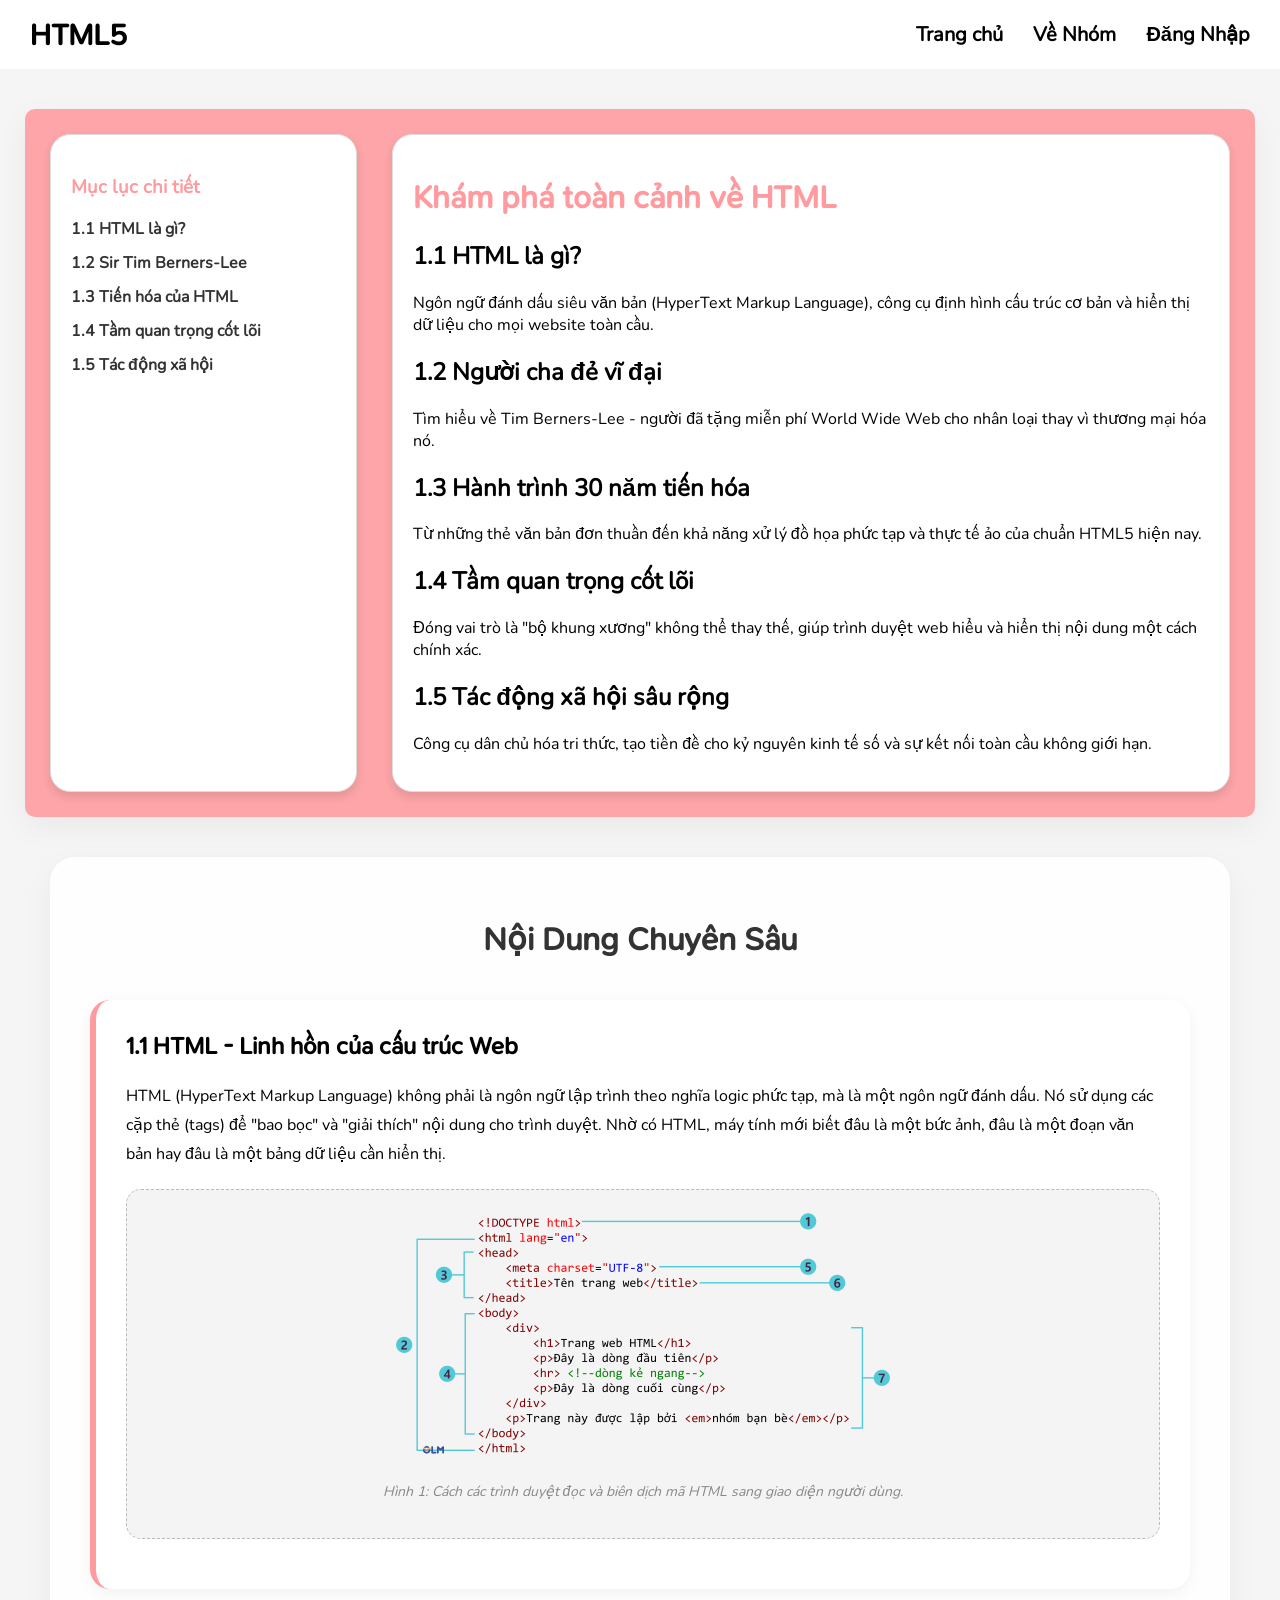
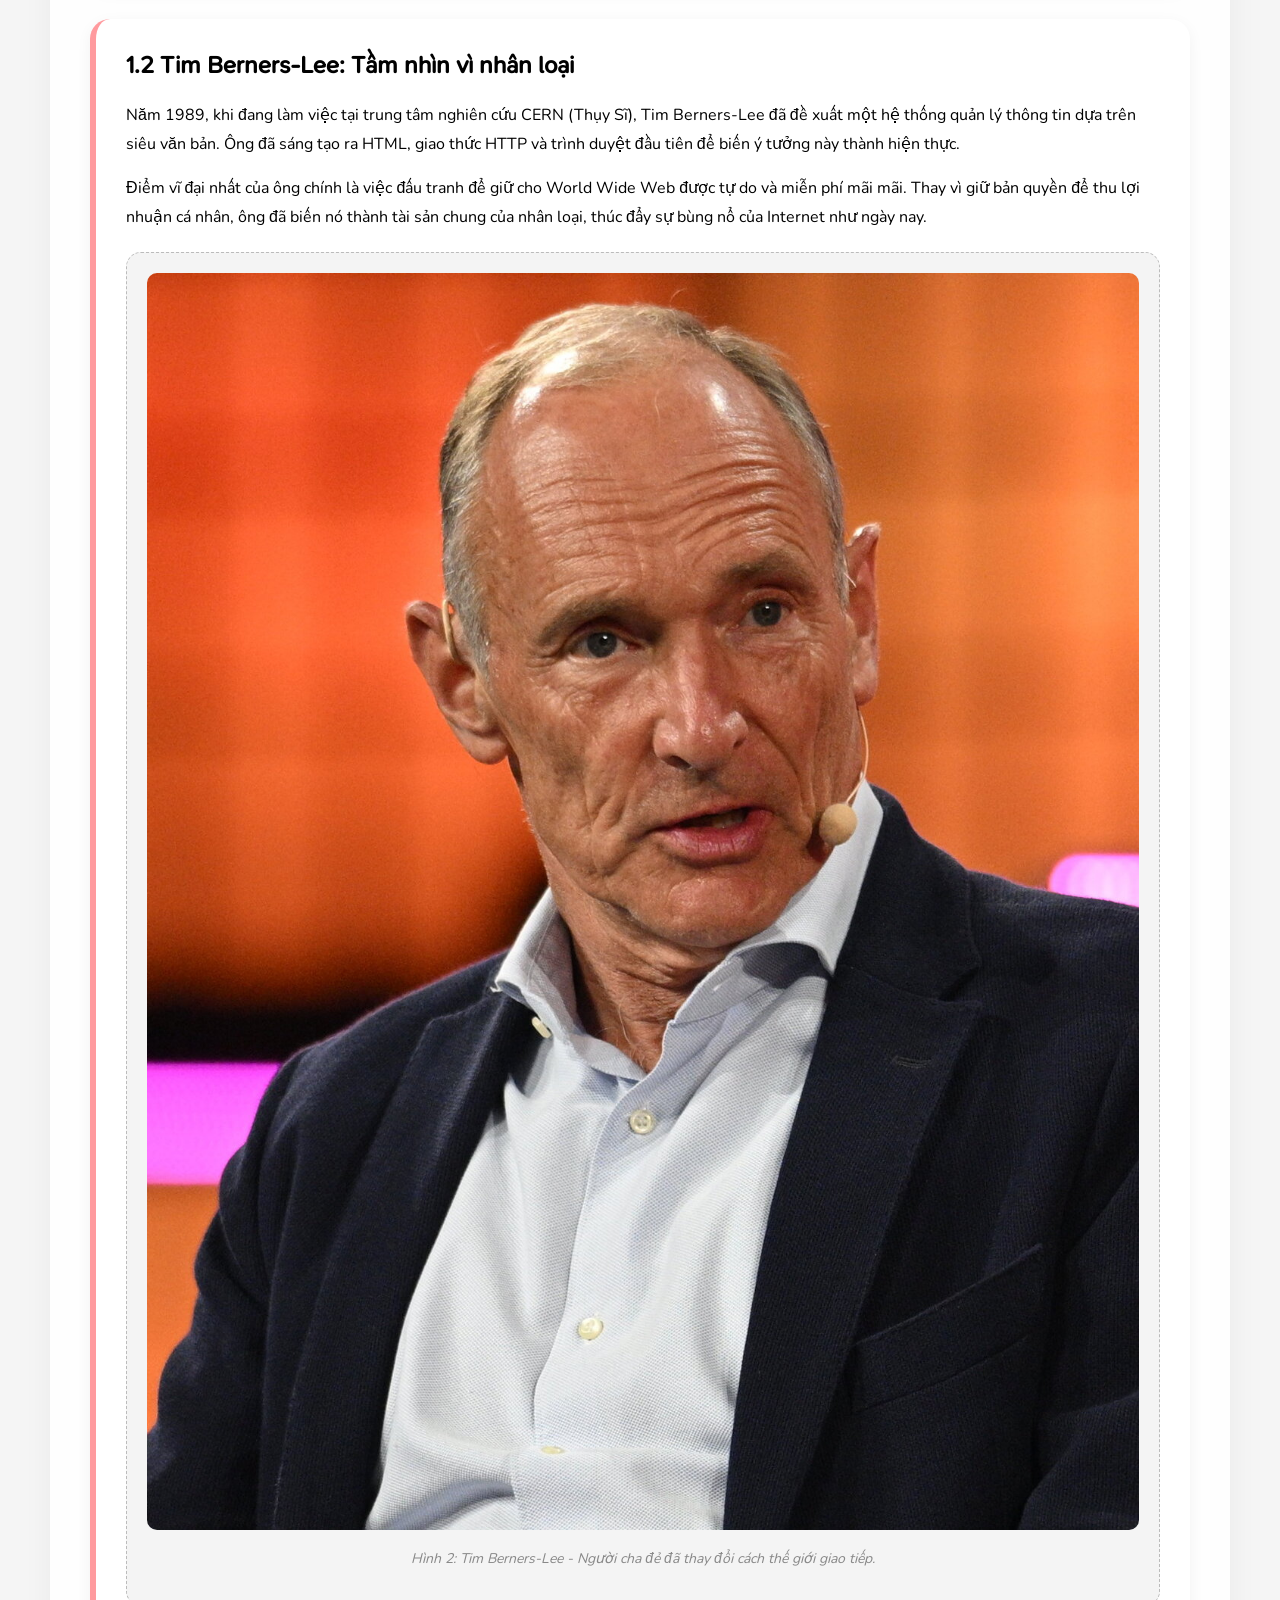
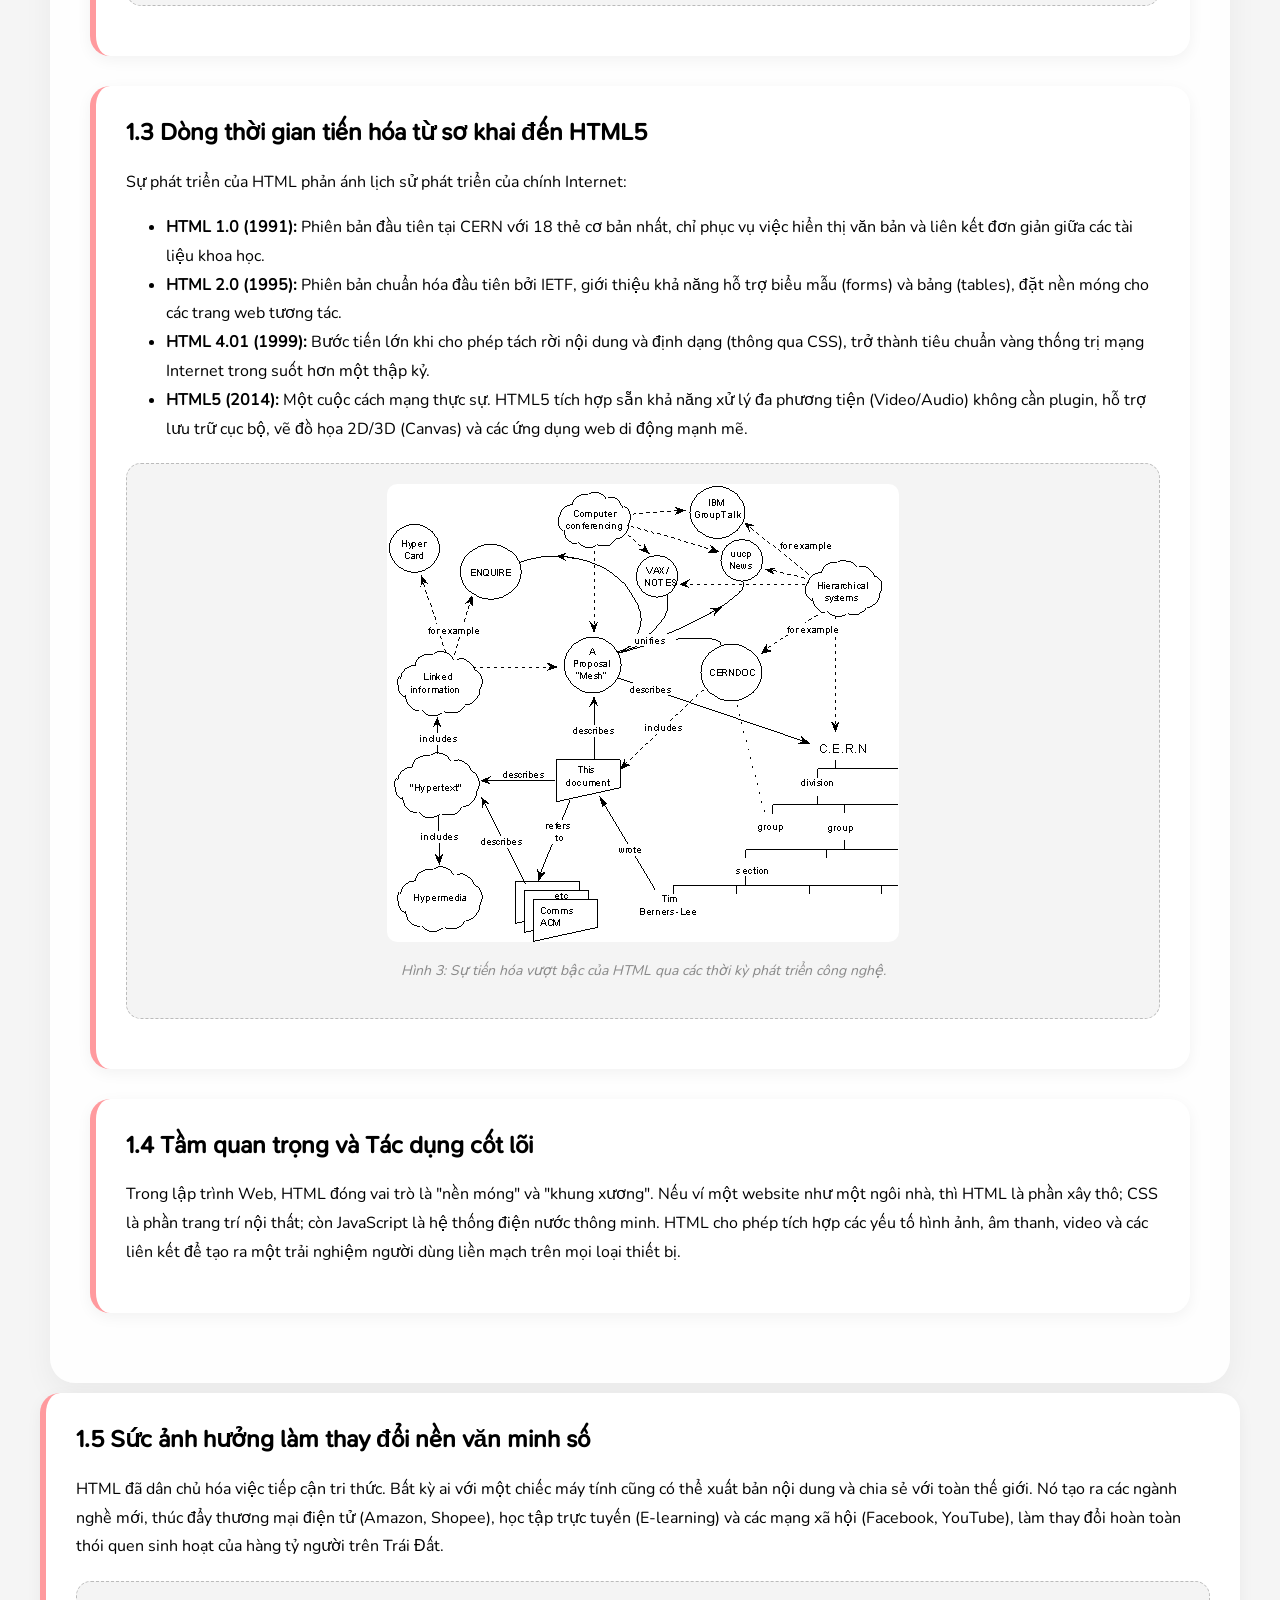
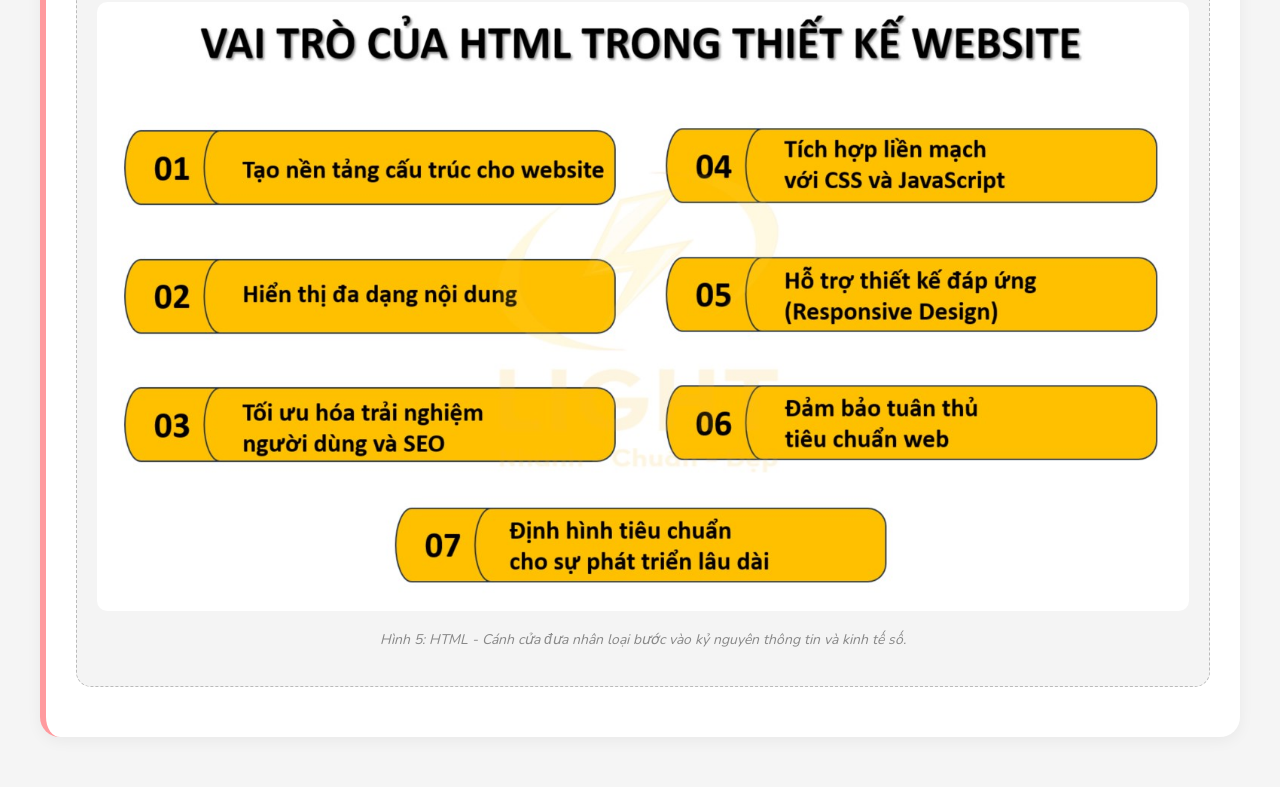
<file: index.html>
<!DOCTYPE html>
<html lang="vi">
<head>
    <meta charset="UTF-8">
    <meta name="viewport" content="width=device-width, initial-scale=1.0">
    <title>Kiến thức chuyên sâu về HTML</title>
    <link rel="stylesheet" href="css/styles.css">
</head>
<body>
<nav class="navbar">
        <div class="logo">HTML5</div>
        <ul class="nav-links">
            <li><a href="index.html">Trang chủ</a></li>
            <li><a href="about.html">Về Nhóm</a></li>
            <li><a href="login.html" id="login-link">Đăng Nhập</a></li>
        </ul>
    </nav>
<div class="outer-wrapper-box">
    <div class="home-container">
        <div class="box home-sidebar">
            <h3 style="color: #ff9a9e;">Mục lục chi tiết</h3>
            <ul class="toc-list">
                <li><a href="#deep-definition">1.1 HTML là gì?</a></li>
                <li><a href="#deep-creator">1.2 Sir Tim Berners-Lee</a></li>
                <li><a href="#deep-history">1.3 Tiến hóa của HTML</a></li>
                <li><a href="#deep-usage">1.4 Tầm quan trọng cốt lõi</a></li>
                <li><a href="#deep-society">1.5 Tác động xã hội</a></li>
            </ul>
        </div>

        <div class="box home-main-content main-article">
            <h1 style="font-family: 'SN Pro', sans-serif; color: #ff9a9e;">Khám phá toàn cảnh về HTML</h1>
            
            <section>
                <h2><a href="#deep-definition" class="overview-link">1.1 HTML là gì?</a></h2>
                <p>Ngôn ngữ đánh dấu siêu văn bản (HyperText Markup Language), công cụ định hình cấu trúc cơ bản và hiển thị dữ liệu cho mọi website toàn cầu.</p>
            </section>

            <section>
                <h2><a href="#deep-creator" class="overview-link">1.2 Người cha đẻ vĩ đại</a></h2>
                <p>Tìm hiểu về Tim Berners-Lee - người đã tặng miễn phí World Wide Web cho nhân loại thay vì thương mại hóa nó.</p>
            </section>

            <section>
                <h2><a href="#deep-history" class="overview-link">1.3 Hành trình 30 năm tiến hóa</a></h2>
                <p>Từ những thẻ văn bản đơn thuần đến khả năng xử lý đồ họa phức tạp và thực tế ảo của chuẩn HTML5 hiện nay.</p>
            </section>

            <section>
                <h2><a href="#deep-usage" class="overview-link">1.4 Tầm quan trọng cốt lõi</a></h2>
                <p>Đóng vai trò là "bộ khung xương" không thể thay thế, giúp trình duyệt web hiểu và hiển thị nội dung một cách chính xác.</p>
            </section>

            <section>
                <h2><a href="#deep-society" class="overview-link">1.5 Tác động xã hội sâu rộng</a></h2>
                <p>Công cụ dân chủ hóa tri thức, tạo tiền đề cho kỷ nguyên kinh tế số và sự kết nối toàn cầu không giới hạn.</p>
            </section>
        </div>
    </div>
</div>

<div class="deep-dive-container">
    <div class="box deep-dive-box">
        <h1 style="text-align: center; color: #333; margin-bottom: 40px; font-family: 'SN Pro', sans-serif;">Nội Dung Chuyên Sâu</h1>

        <section id="deep-definition" class="detail-item">
            <h2>1.1 HTML - Linh hồn của cấu trúc Web</h2>
            <p>HTML (HyperText Markup Language) không phải là ngôn ngữ lập trình theo nghĩa logic phức tạp, mà là một ngôn ngữ đánh dấu. Nó sử dụng các cặp thẻ (tags) để "bao bọc" và "giải thích" nội dung cho trình duyệt. Nhờ có HTML, máy tính mới biết đâu là một bức ảnh, đâu là một đoạn văn bản hay đâu là một bảng dữ liệu cần hiển thị.</p>
            <div class="visual-box">
                <img src="images/img_teacher_2024-03-18_65f80bd97413d_12.png" alt="Cấu trúc code">
                <p class="image-caption">Hình 1: Cách các trình duyệt đọc và biên dịch mã HTML sang giao diện người dùng.</p>
            </div>
        </section>

        <section id="deep-creator" class="detail-item">
            <h2>1.2 Tim Berners-Lee: Tầm nhìn vì nhân loại</h2>
            <p>Năm 1989, khi đang làm việc tại trung tâm nghiên cứu CERN (Thụy Sĩ), Tim Berners-Lee đã đề xuất một hệ thống quản lý thông tin dựa trên siêu văn bản. Ông đã sáng tạo ra HTML, giao thức HTTP và trình duyệt đầu tiên để biến ý tưởng này thành hiện thực.</p>
            <p>Điểm vĩ đại nhất của ông chính là việc đấu tranh để giữ cho World Wide Web được tự do và miễn phí mãi mãi. Thay vì giữ bản quyền để thu lợi nhuận cá nhân, ông đã biến nó thành tài sản chung của nhân loại, thúc đẩy sự bùng nổ của Internet như ngày nay.</p>
            <div class="visual-box">
                <img src="images/LS3_4919_(cropped).png" alt="Tim Berners-Lee">
                <p class="image-caption">Hình 2: Tim Berners-Lee - Người cha đẻ đã thay đổi cách thế giới giao tiếp.</p>
            </div>
        </section>

        <section id="deep-history" class="detail-item">
            <h2>1.3 Dòng thời gian tiến hóa từ sơ khai đến HTML5</h2>
            <p>Sự phát triển của HTML phản ánh lịch sử phát triển của chính Internet:</p>
            <ul style="font-family: 'Nunito', sans-serif; line-height: 1.8;">
                <li><strong>HTML 1.0 (1991):</strong> Phiên bản đầu tiên tại CERN với 18 thẻ cơ bản nhất, chỉ phục vụ việc hiển thị văn bản và liên kết đơn giản giữa các tài liệu khoa học.</li>
                <li><strong>HTML 2.0 (1995):</strong> Phiên bản chuẩn hóa đầu tiên bởi IETF, giới thiệu khả năng hỗ trợ biểu mẫu (forms) và bảng (tables), đặt nền móng cho các trang web tương tác.</li>
                <li><strong>HTML 4.01 (1999):</strong> Bước tiến lớn khi cho phép tách rời nội dung và định dạng (thông qua CSS), trở thành tiêu chuẩn vàng thống trị mạng Internet trong suốt hơn một thập kỷ.</li>
                <li><strong>HTML5 (2014):</strong> Một cuộc cách mạng thực sự. HTML5 tích hợp sẵn khả năng xử lý đa phương tiện (Video/Audio) không cần plugin, hỗ trợ lưu trữ cục bộ, vẽ đồ họa 2D/3D (Canvas) và các ứng dụng web di động mạnh mẽ.</li>
            </ul>
            <div class="visual-box">
                <img src="images/Image1.png" alt="Tiến hóa HTML">
                <p class="image-caption">Hình 3: Sự tiến hóa vượt bậc của HTML qua các thời kỳ phát triển công nghệ.</p>
            </div>
        </section>

        <section id="deep-usage" class="detail-item">
            <h2>1.4 Tầm quan trọng và Tác dụng cốt lõi</h2>
            <p>Trong lập trình Web, HTML đóng vai trò là "nền móng" và "khung xương". Nếu ví một website như một ngôi nhà, thì HTML là phần xây thô; CSS là phần trang trí nội thất; còn JavaScript là hệ thống điện nước thông minh. HTML cho phép tích hợp các yếu tố hình ảnh, âm thanh, video và các liên kết để tạo ra một trải nghiệm người dùng liền mạch trên mọi loại thiết bị.</p>
            </div>
        </section>

        <section id="deep-society" class="detail-item">
            <h2>1.5 Sức ảnh hưởng làm thay đổi nền văn minh số</h2>
            <p>HTML đã dân chủ hóa việc tiếp cận tri thức. Bất kỳ ai với một chiếc máy tính cũng có thể xuất bản nội dung và chia sẻ với toàn thế giới. Nó tạo ra các ngành nghề mới, thúc đẩy thương mại điện tử (Amazon, Shopee), học tập trực tuyến (E-learning) và các mạng xã hội (Facebook, YouTube), làm thay đổi hoàn toàn thói quen sinh hoạt của hàng tỷ người trên Trái Đất.</p>
            <div class="visual-box">
                <img src="images/thiet-ke-web-html.png" alt="Tác động xã hội">
                <p class="image-caption">Hình 5: HTML - Cánh cửa đưa nhân loại bước vào kỷ nguyên thông tin và kinh tế số.</p>
            </div>
        </section>
    </div>
</div>

<script>
    window.addEventListener('load', function() {
        const savedUser = localStorage.getItem('loggedInUser');
        const loginLink = document.getElementById('login-link');
        if (savedUser && loginLink) {
            loginLink.innerText = savedUser;
        }
    });
</script>
</body>
</html>
</file>
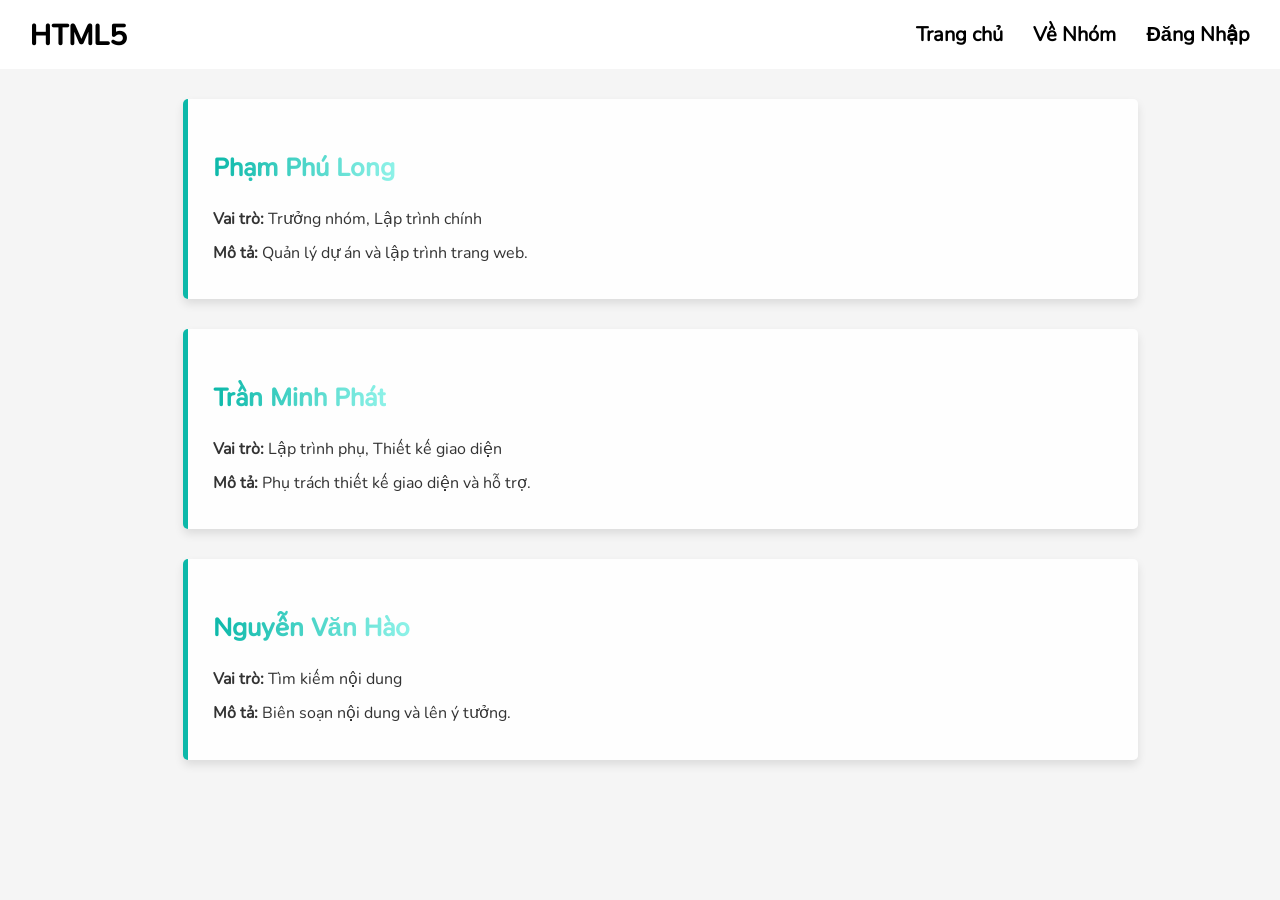
<file: about.html>
<!DOCTYPE html>
<html lang="vi">
<head>
    <meta charset="UTF-8">
    <meta name="viewport" content="width=device-width, initial-scale=1.0">
    <title>Về Nhóm</title>
    <link rel="stylesheet" href="css/styles.css">
</head>
<body>
<nav class="navbar">
        <div class="logo">HTML5</div>
        <ul class="nav-links">
            <li><a href="index.html">Trang chủ</a></li>
            <li><a href="about.html">Về Nhóm</a></li>
            <li><a href="login.html" id="login-link">Đăng Nhập</a></li>
        </ul>
    </nav>

<div class="member-container">
    <div class="box member-box">
        <h3>Phạm Phú Long </h3>
        <p><strong>Vai trò:</strong> Trưởng nhóm, Lập trình chính</p>
        <p><strong>Mô tả:</strong> Quản lý dự án và lập trình trang web.</p>
    </div>

    <div class="box member-box">
        <h3>Trần Minh Phát </h3>
        <p><strong>Vai trò:</strong> Lập trình phụ, Thiết kế giao diện</p>
        <p><strong>Mô tả:</strong> Phụ trách thiết kế giao diện và hỗ trợ.</p>
    </div>

    <div class="box member-box">
        <h3>Nguyễn Văn Hào </h3>
        <p><strong>Vai trò:</strong> Tìm kiếm nội dung</p>
        <p><strong>Mô tả:</strong> Biên soạn nội dung và lên ý tưởng.</p>
    </div>
</div>

<script>
    window.addEventListener('load', function() {
        const savedUser = localStorage.getItem('loggedInUser');
        const loginLink = document.getElementById('login-link');
        if (savedUser && loginLink) {
            loginLink.innerText = savedUser;
        }
    });
</script>
</body>
</html>
</file>
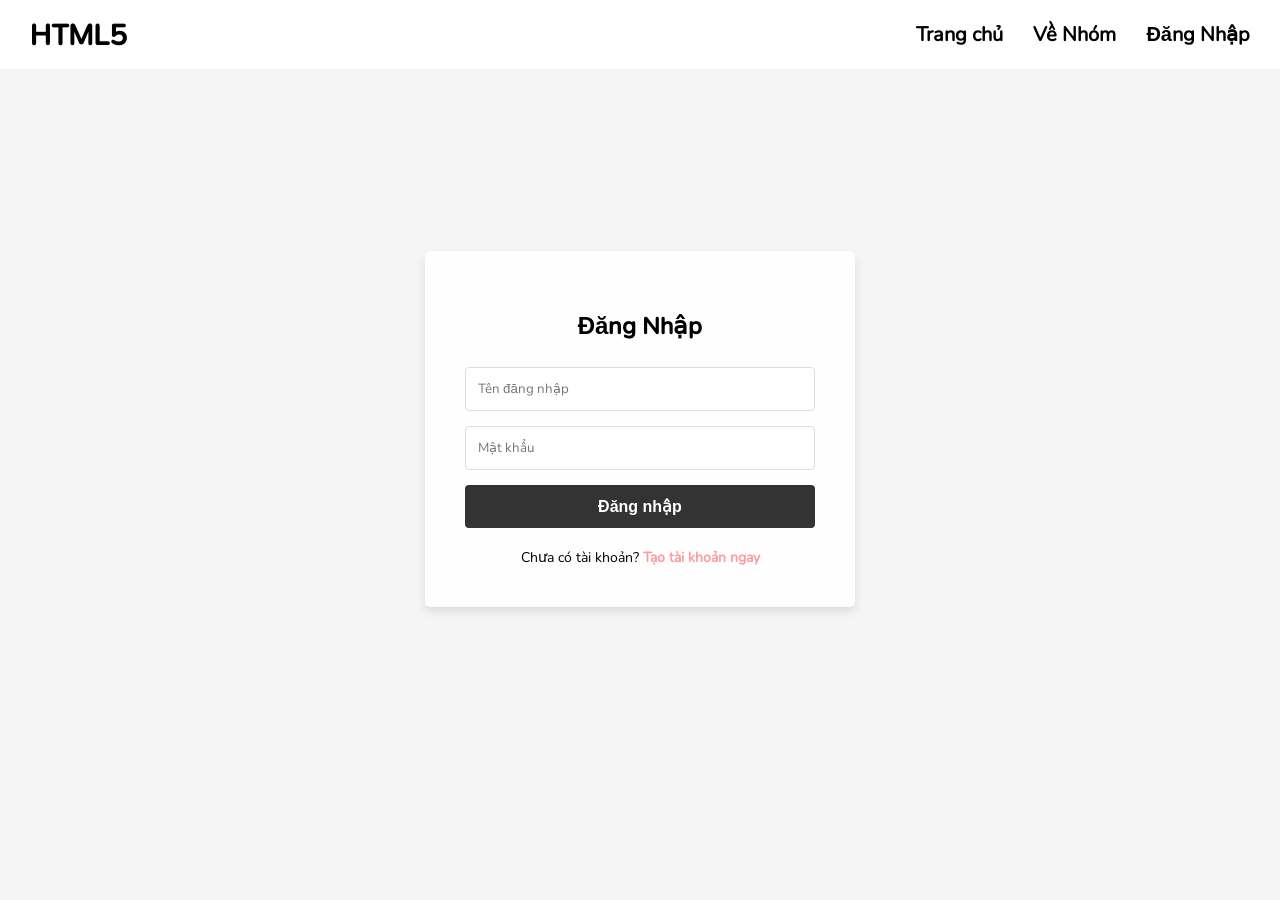
<file: login.html>
<!DOCTYPE html>
<html lang="vi">
<head>
    <meta charset="UTF-8">
    <meta name="viewport" content="width=device-width, initial-scale=1.0">
    <title>Tài Khoản</title>
    <link rel="stylesheet" href="css/styles.css">
<body>
<nav class="navbar">
        <div class="logo">HTML5</div>
        <ul class="nav-links">
            <li><a href="index.html">Trang chủ</a></li>
            <li><a href="about.html">Về Nhóm</a></li>
            <li><a href="login.html" id="login-link">Đăng Nhập</a></li>
        </ul>
    </nav>

    <div class="login-container" id="login-section">
        <div class="box login-box">
            <h2>Đăng Nhập</h2>
            <form id="login-form">
                <div class="input-group">
                    <input type="text" id="username" placeholder="Tên đăng nhập" required>
                </div>
                <div class="input-group">
                    <input type="password" id="password" placeholder="Mật khẩu" required>
                </div>
                <button type="submit" class="btn-login">Đăng nhập</button>
            </form>
            <div class="signup-link">
                Chưa có tài khoản? <a href="signup.html">Tạo tài khoản ngay</a>
            </div>
        </div>
    </div>

    <div id="welcome-section" style="display: none;">
        <div class="dashboard-container">
            
            <div class="sidebar-column">
                <div class="box info-sidebar">
                    <h3>Hồ Sơ Cá Nhân</h3>
                    <div class="info-item"><span class="info-label">Họ tên:</span> <span id="display-fullname">...</span></div>
                    <div class="info-item"><span class="info-label">Username:</span> <span id="display-username">...</span></div>
                    <div class="info-item"><span class="info-label">Ngày đăng ký:</span> <span id="display-reg-date">...</span></div>
                </div>

                <div class="box history-sidebar">
                    <h3>Lịch sử và IP</h3>
                    <div class="info-item">
                        <span class="info-label">IP hiện tại:</span> <span id="current-ip" class="ip-text">Đang lấy...</span>
                    </div>
                    <p class="info-label" style="margin-bottom: 5px;">3 lần đăng nhập gần nhất:</p>
                    <ul id="history-list" class="history-list"></ul>
                </div>
            </div>

            <div class="box main-dashboard">
                <h2 id="welcome-msg">Chào mừng!</h2>
                <p id="login-time" style="font-family: 'Nunito', sans-serif; font-size: 14px; color: #666; margin-bottom: 5px;"></p>
                <p id="session-timer" style="font-family: 'Nunito', sans-serif; font-size: 14px; color: #ff9a9e; font-weight: bold; margin-bottom: 20px;"></p>
                <button onclick="logout()" class="btn-logout">Đăng xuất</button>
            </div>

        </div>
    </div>

    <script>
        const loginForm = document.getElementById('login-form');
        const loginLink = document.getElementById('login-link');
        const loginSection = document.getElementById('login-section');
        const welcomeSection = document.getElementById('welcome-section');
        const historyList = document.getElementById('history-list');
        const currentIpDisplay = document.getElementById('current-ip');
        
        let timerInterval;

        window.onload = function() {
            const savedUser = localStorage.getItem('loggedInUser');
            if (savedUser) {
                updateUI(savedUser, localStorage.getItem('loginTimeStr'));
                startTimer(localStorage.getItem('loginTimestamp'));
            }
        };

        async function fetchIP() {
            try {
                const response = await fetch('https://api.ipify.org?format=json');
                const data = await response.json();
                return data.ip;
            } catch (error) {
                return "127.0.0.1 (Local)";
            }
        }

        loginForm.onsubmit = async function(e) {
            e.preventDefault();
            const userInput = document.getElementById('username').value;
            const passInput = document.getElementById('password').value;

            const allAccounts = JSON.parse(localStorage.getItem('allAccounts')) || [];
            const userFound = allAccounts.find(u => u.username === userInput && u.password === passInput);

            if (userFound) {
                const now = new Date();
                const timeString = now.toLocaleString('vi-VN');
                const ip = await fetchIP();

                if (!userFound.login_history) userFound.login_history = [];
                userFound.login_history.unshift({ time: timeString, ip: ip });
                if (userFound.login_history.length > 3) userFound.login_history.pop();

                localStorage.setItem('allAccounts', JSON.stringify(allAccounts));
                localStorage.setItem('loggedInUser', userInput);
                localStorage.setItem('loginTimestamp', now.getTime());
                localStorage.setItem('loginTimeStr', timeString);
                
                updateUI(userInput, timeString);
                startTimer(now.getTime());
            } else {
                alert("Sai thông tin!");
            }
        };

        function updateUI(username, time) {
            const allAccounts = JSON.parse(localStorage.getItem('allAccounts')) || [];
            const user = allAccounts.find(u => u.username === username);

            if (!user) return;

            loginLink.innerText = username; 
            loginSection.style.display = 'none';
            welcomeSection.style.display = 'block';
            
            document.getElementById('display-fullname').innerText = user.fullname;
            document.getElementById('display-username').innerText = user.username;
            document.getElementById('display-reg-date').innerText = user.signup_date || "Thành viên mới";
            document.getElementById('welcome-msg').innerText = "Xin Chào, " + user.fullname + "!";
            document.getElementById('login-time').innerText = "Đăng nhập lúc: " + time;

            fetchIP().then(ip => currentIpDisplay.innerText = ip);
            
            historyList.innerHTML = "";
            if (user.login_history) {
                user.login_history.forEach(item => {
                    const li = document.createElement('li');
                    li.className = 'history-item';
                    li.innerHTML = `📅 ${item.time} <br> 🌐 IP: <span class="ip-text">${item.ip}</span>`;
                    historyList.appendChild(li);
                });
            }
        }

        function startTimer(startTime) {
            if (!startTime) return;
            if (timerInterval) clearInterval(timerInterval);
            timerInterval = setInterval(() => {
                const now = new Date().getTime();
                const diff = now - startTime;
                const h = Math.floor(diff / 3600000);
                const m = Math.floor((diff % 3600000) / 60000);
                const s = Math.floor((diff % 60000) / 1000);
                document.getElementById('session-timer').innerText = `Thời gian đã truy cập: ${h}h ${m}m ${s}s`;
            }, 1000);
        }

        function logout() {
            localStorage.removeItem('loggedInUser');
            localStorage.removeItem('loginTimestamp');
            localStorage.removeItem('loginTimeStr');
            location.reload();
        }
    </script>
</body>
</html>
</file>
<file: css/styles.css>
@font-face {
    font-family: 'SN Pro';
    src: url('../fonts/sn-pro-v1-latin-regular.woff2') format('woff2');
}

@font-face {
    font-family: 'Nunito';
    src: url('../fonts/nunito-v32-latin-regular.woff2') format('woff2');
}
body {
    margin: 0;
    font-family: 'Nunito', Arial, sans-serif; /* Priority to local font */
    background: whitesmoke;
    background-size: cover;
    background-attachment: fixed; 
    min-height: 100vh;
}

.navbar {
    display: flex; 
    justify-content: space-between; 
    align-items: center;      
    background-color: white;    
    padding: 15px 30px;        
    position: sticky; 
    top: 0;
    z-index: 1000;            
}

.logo {
    color: black;
    font-size: 30px;
    font-weight: 600;
    font-family: "SN Pro", sans-serif;
    transition: color 0.2s;
}
.logo:hover {
    color: #ff9a9e;
}
.nav-links {
    list-style: none;
    margin: 0;
    padding: 0;
    display: flex;
    gap: 30px;
    font-family: "Nunito", sans-serif;
    font-weight: 600;
}
.nav-links li a {
    text-decoration: none;
    color: black;
    font-size: 20px;
    transition: color 0.2s;
}
.nav-links li a:hover {
    color: #ff9a9e;
}
.box {
    width: auto; 
    height: auto;
    background-color: rgba(255, 255, 255, 0.9);
    margin: 10px;
    border-radius: 5px;
    box-shadow: 0 5px 10px rgba(0, 0, 0, 0.1);
}
.login-container {
    display: flex;
    justify-content: center;
    align-items: center;
    height: 80vh;
}
.login-box {
    padding: 40px;
    width: 350px;
    text-align: center;
}
.login-box h2 {
    margin-bottom: 25px;
    font-family: "SN Pro", sans-serif;
}
.input-group {
    margin-bottom: 15px;
}
.input-group input {
    width: 100%;
    padding: 12px;
    border: 1px solid #ddd;
    border-radius: 4px;
    box-sizing: border-box;
    font-family: "Nunito", sans-serif;
}
.btn-login, .btn-logout {
    width: 100%;
    padding: 12px;
    background-color: #333;
    color: white;
    border: none;
    border-radius: 4px;
    cursor: pointer;
    font-weight: bold;
    font-size: 16px;
    transition: background 0.3s;
}
.btn-login:hover {
    background-color: #ff9a9e;
}
.signup-link {
    margin-top: 20px;
    font-size: 14px;
    font-family: "Nunito", sans-serif;
}
.signup-link a {
    color: #ff9a9e;
    text-decoration: none;
    font-weight: bold;
}
.member-container {
    display: flex;
    flex-direction: column;
    align-items: center;
    padding: 20px;
    width: 100%;
}
.member-box {
    padding: 25px;
    margin-bottom: 20px;
    width: 90%;
    max-width: 900px; 
    text-align: left;
    border-left: 5px solid #0cb8a9;
}
.member-box h3 {
    background: linear-gradient(90deg, #0cb8a9 0%, #8ef2e8 100%);
    -webkit-background-clip: text;
    -webkit-text-fill-color: transparent;
    background-clip: text;
    color: transparent;
    font-size: 26px;
    font-weight: 800;
    margin-bottom: 15px;
    display: inline-block;
    font-family: "SN Pro", sans-serif;
}
.member-box p {
    font-family: "Nunito", sans-serif;
    font-size: 16px;
    line-height: 1.6;
    color: #333;
    margin: 8px 0;
}
.dashboard-container {
    display: flex;
    gap: 30px;
    max-width: 1200px;
    margin: 40px auto;
    padding: 0 20px;
    align-items: flex-start;
}
.sidebar-column {
    flex: 1; 
    display: flex;
    flex-direction: column;
    gap: 20px;
    min-width: 300px;
}
.main-dashboard {
    flex: 2;
    padding: 40px;
    text-align: center;
    width: auto;
    margin: 0;
}
.info-sidebar, .history-sidebar {
    padding: 25px;
    text-align: left;
    font-family: "Nunito", sans-serif;
}
.info-sidebar h3, .history-sidebar h3 {
    margin-top: 0;
    font-family: "SN Pro", sans-serif;
    padding-bottom: 10px;
    margin-bottom: 15px;
    font-size: 20px;
}
.info-sidebar h3 {
    color: #ff9a9e;
    border-bottom: 2px solid #ff9a9e;
}
.history-sidebar h3 {
    color: #4facfe;
    border-bottom: 2px solid #a1c4fd;
}

.info-item {
    margin-bottom: 10px;
    font-size: 15px;
}

.info-label {
    font-weight: bold;
    color: #555;
}
.history-list {
    list-style: none;
    padding: 0;
    font-size: 13px;
    color: #444;
}
.history-item {
    padding: 8px 0;
    border-bottom: 1px dashed #eee;
}
.history-item:last-child {
    border-bottom: none;
}
.ip-text {
    font-weight: bold;
    color: #4facfe;
}
@media (max-width: 768px) {
    .dashboard-container {
        flex-direction: column;
    }
    .sidebar-column, .main-dashboard {
        width: 100% !important;
    }
    .member-box {
        width: 95%;
    }
}
.outer-wrapper-box {
    background-color: #fda5a8;
    padding: 15px;
    margin: 40px auto;
    max-width: 1200px;
    border-radius: 10px;
    box-shadow: 0 10px 30px rgba(0, 0, 0, 0.05);
}
.home-container {
    display: flex;
    gap: 15px;
    align-items: stretch;
    font-family: "Nunito", sans-serif;
}
.home-sidebar {
    flex: 1;
    background-color: #ffffff;
    border-radius: 20px;
    padding: 20px;
    border: 1px solid #ddd;
}
.home-main-content {
    flex: 3;
    background-color: #ffffff;
    border-radius: 20px;
    padding: 20px;
    border: 1px solid #ddd;
}
@media (max-width: 768px) {
    .home-container {
        flex-direction: column;
    }
    .home-sidebar, .home-main-content {
        width: 100%;
    }
}
.toc-list { 
    list-style: none; padding: 0; 
}
.toc-list li { 
    margin-bottom: 12px; 
}
.toc-list a { 
    text-decoration: none; color: #333; font-weight: 600; transition: color 0.3s; font-family: 'Nunito', sans-serif; 
}
.toc-list a:hover {
     color: #ff9a9e; 
    }
.overview-link {
    text-decoration: none; color: inherit; transition: color 0.3s; 
}
.overview-link:hover { 
    color: #ff9a9e; 
}
.deep-dive-container {
    max-width: 1200px;
    margin: 20px auto 50px auto;
    padding: 0 20px;
}
.deep-dive-box {
    padding: 40px;
    background-color: rgba(255, 255, 255, 0.9);
    border-radius: 25px;
    box-shadow: 0 10px 30px rgba(0, 0, 0, 0.05);
}
.detail-item {
    padding: 30px;
    margin-bottom: 30px;
    border-radius: 20px;
    background: #fff;
    border-left: 6px solid #ff9a9e;
    box-shadow: 0 4px 15px rgba(0,0,0,0.05);
}
.detail-item h2 { 
    margin-top: 0; font-family: 'SN Pro', sans-serif; 
}
.detail-item p {
    font-family: 'Nunito', sans-serif; line-height: 1.8; 
}
.visual-box {
    background: #f4f4f4;
    border-radius: 15px;
    margin: 20px 0;
    padding: 20px;
    text-align: center;
    border: 1px dashed #bbb;
}
.visual-box img { 
    max-width: 100%; border-radius: 10px; 
}
.image-caption { 
    font-size: 14px; color: #888; font-style: italic; margin-top: 10px; font-family: 'Nunito', sans-serif; 
}
</file>
